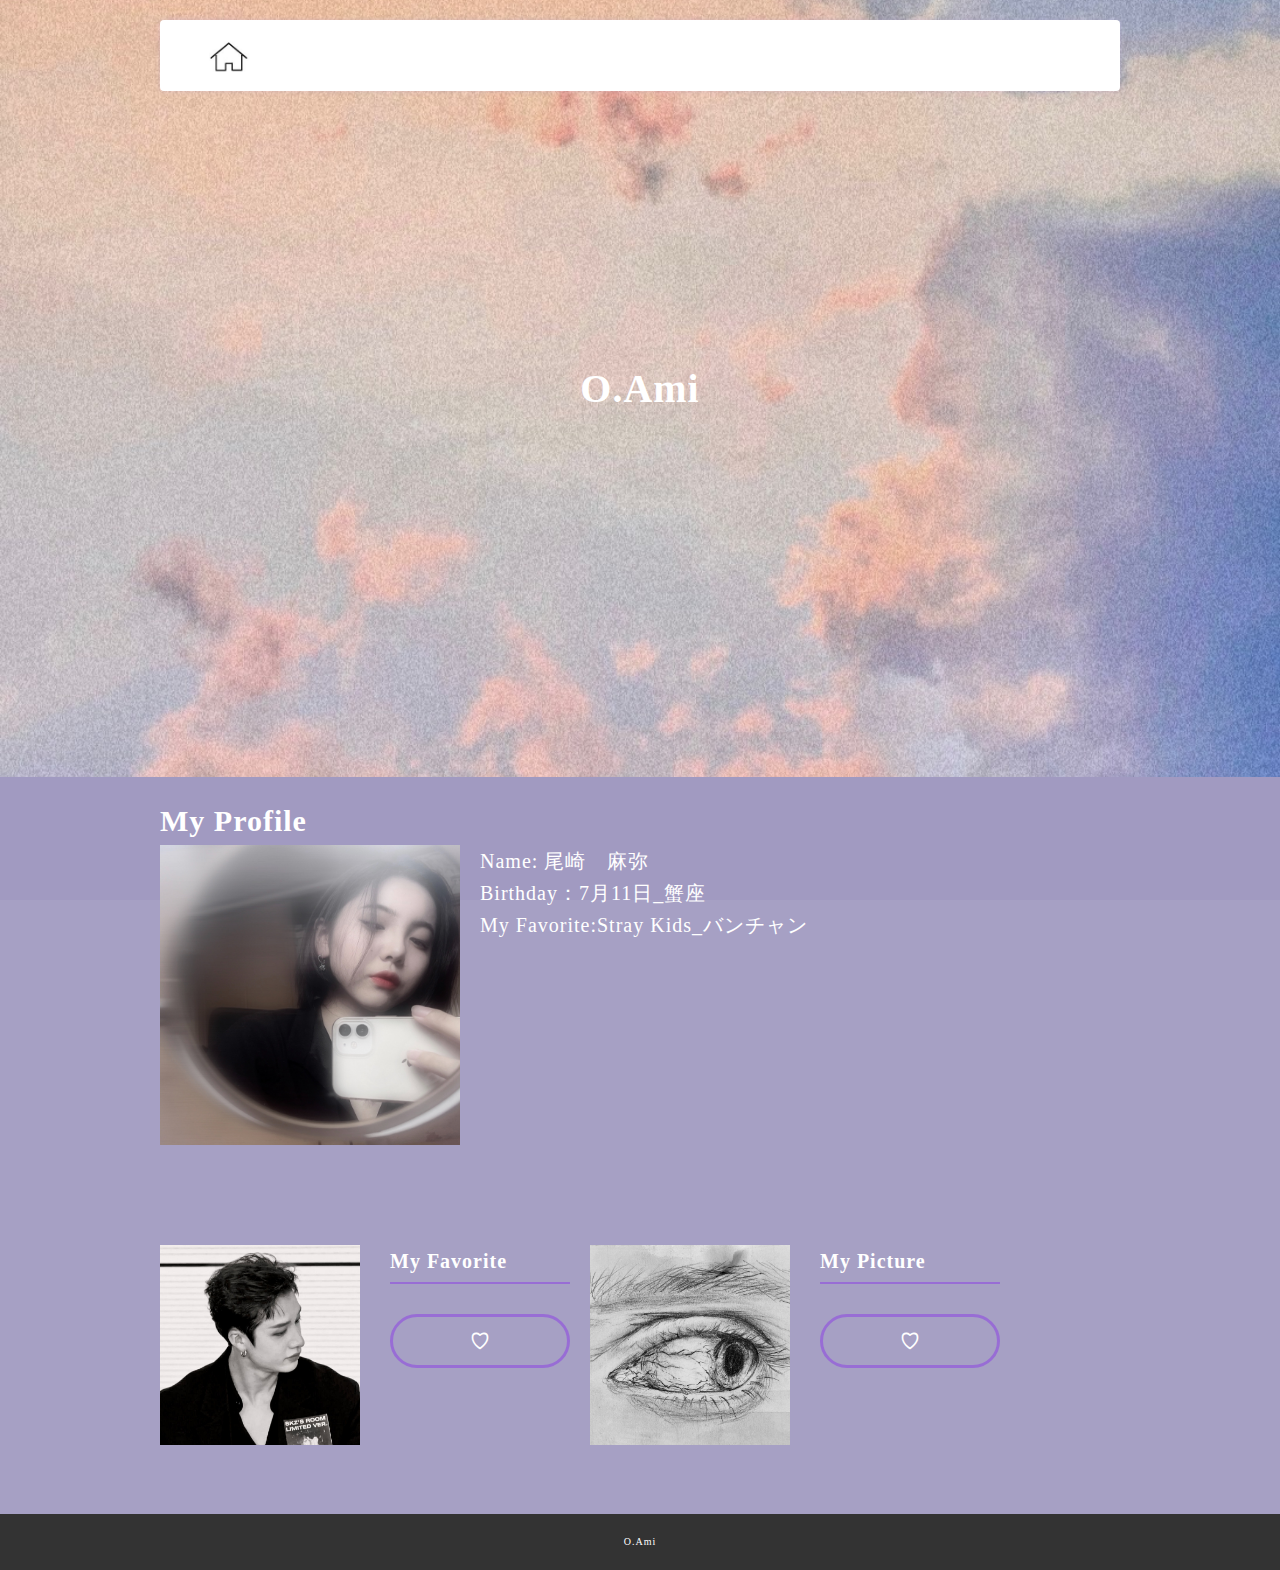
<file: index.html>
<!DOCTYPE html>
<html lang="ja">
  <head>
    <meta charset="UTF-8" />
    <meta http-equiv="X-UA-Compatible" content="IE=edge" />
    <meta name="viewport" content="width=device-width, initial-scale=1.0" />
    <link rel="stylesheet" href="./css/style.css" />

    <!-- cdnからjquery読み込み -->
    <script
      src="https://code.jquery.com/jquery-3.6.0.js"
      integrity="sha256-H+K7U5CnXl1h5ywQfKtSj8PCmoN9aaq30gDh27Xc0jk="
      crossorigin="anonymous"
    ></script>
    
    <script src="./js/main.js"></script>
    <title>トップページ</title>
  </head>
  <body>
    <header>
      <div class="inner">
      
        <p id="header_logo">
          <a href="./index.html"><img src="./images/5222554.jpg" alt="" /></a>
        </p>
        <ul id="global_menu">
          <li><a href="./profile.html">profile</a></li>
          <li><a href="./works.html">works</a></li>
          <li><a href="./slide.html">slide</a></li>
          <li><a href="./report.html">report</a></li>
        </ul>
      </div>
    </header>

    <div class="top_eye_catch"><h1>O.Ami</h1></div>

    <div class="contents">
    

      <section class="sec">
      <h2>My Profile</h2>
        
      <div class="myprofile">
        <img src="./images/3EBEB37A-93B5-4D88-B493-C982D2D62FEB.jpg" width="300" height="150">
        <div>
          <p>Name: 尾崎　麻弥</p>
          <p>Birthday：7月11日_蟹座</p>
          <p>My Favorite:Stray Kids_バンチャン</p>
        </div>
      </div>

        <div class="link_menu">
          
          <div class="each_link">
            <div class="link_pic">
              <img src="./images/IMG_6685.jpg" />
            </div>
            <div class="link_txt">
              <p class="link_title">My Favorite</p>
              <div>
              </div>
              <a class="link_btn" href="./profile.html">♡</a>
            </div>
          </div>

          <div class="each_link">
            <div class="link_pic">
              <img src="./images/IMG_6669.jpeg" />
            </div>
            <div class="link_txt">
              <p class="link_title">My Picture</p>
              <div>
                
              </div>
              <a class="link_btn" href="./works.html">♡</a>
            </div>
          </div>
        </div>
      </section>
    </div>

    <footer>O.Ami</footer>
  </body>
</html>
</file>
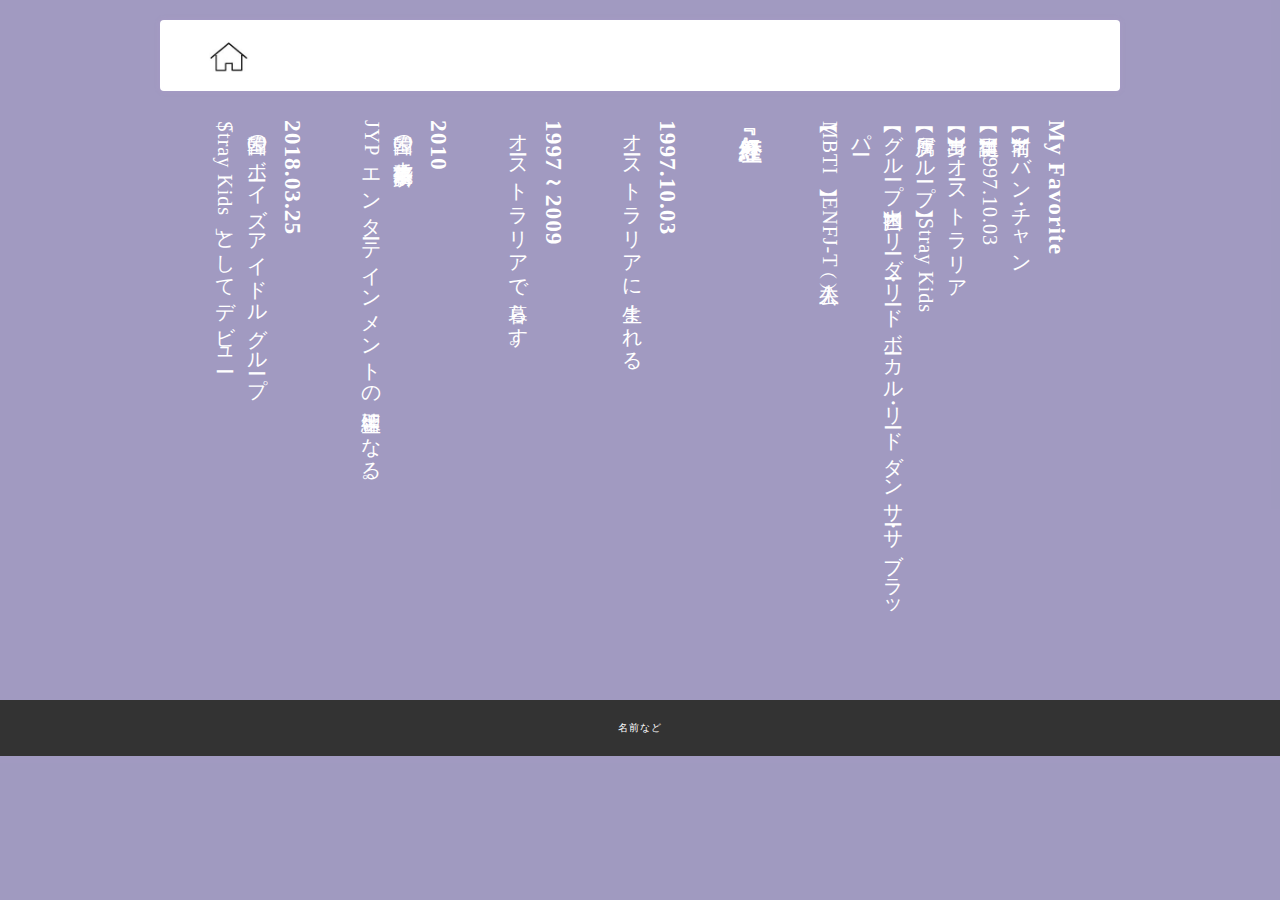
<file: profile.html>
<!DOCTYPE html>
<html lang="ja">
  <head>
    <meta charset="UTF-8" />
    <meta http-equiv="X-UA-Compatible" content="IE=edge" />
    <meta name="viewport" content="width=device-width, initial-scale=1.0" />
    <link rel="stylesheet" href="./css/style.css" />

    <!-- cdnからjquery読み込み -->
    <script
      src="https://code.jquery.com/jquery-3.6.0.js"
      integrity="sha256-H+K7U5CnXl1h5ywQfKtSj8PCmoN9aaq30gDh27Xc0jk="
      crossorigin="anonymous"
    ></script>
    <script src="./js/main.js"></script>
    <title>プロフィールページ</title>
  </head>
  <body class="contents_page">
    <header>
      <div class="inner">
        <div id="menu_btn"></div>
        <p id="header_logo">
          <a href="./index.html"><img src="./images/5222554.jpg" alt="" /></a>
        </p>
      </div>
    </header>

    <div class="contents">
      <section>
        <div class="profile_container">
          <h3>My Favorite</h3>
          <div>【名前】　バン・チャン</div><div>【誕生日】　1997.10.03</div><div>【出身】　オーストラリア</div><div>【所属グループ】　Stray Kids</div><div>【グループ内担当】　リーダー・リードボーカル・リードダンサー・サブラッパー<div>【MBTI】　ENFJ-T（主人公）</div>
          </div>
          <h3>『経歴』</h3><h3> 1997.10.03</h3>
          <div>
            オーストラリアに生まれる
          </div>
          <h3>1997～2009
          </h3>
          <div>
            オーストラリアで暮らす。
          </div>
          <h3>2010</h3>
          <div>
          韓国の大手芸能事務所
            <p>JYPエンターテインメントの練習生になる。</p>
          </div>
          <h3>2018.03.25</h3>
          <div>
          韓国のボーイズアイドルグループ
          <p>「Stray Kids」としてデビュー</p>
          </div>
        
        </div>
      </section>
    </div>

    <footer>名前など</footer>
  </body>
</html>
</file>
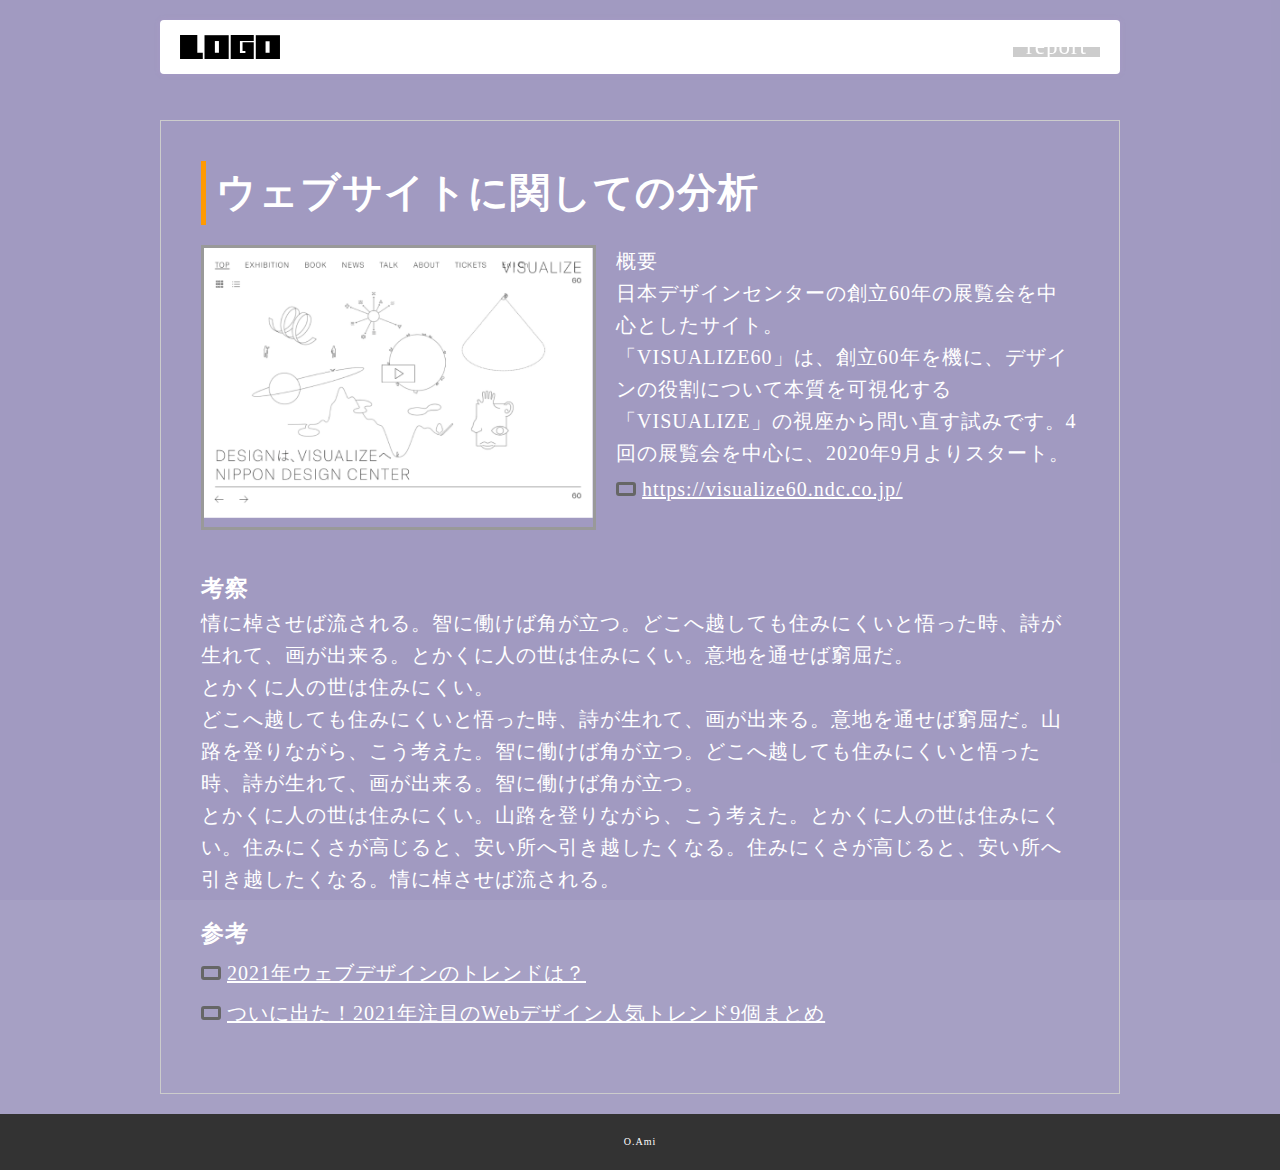
<file: report.html>
<!DOCTYPE html>
<html lang="ja">
  <head>
    <meta charset="UTF-8" />
    <meta http-equiv="X-UA-Compatible" content="IE=edge" />
    <meta name="viewport" content="width=device-width, initial-scale=1.0" />
    <link rel="stylesheet" href="./css/style.css" />

    <!-- cdnからjquery読み込み -->
    <script
      src="https://code.jquery.com/jquery-3.6.0.js"
      integrity="sha256-H+K7U5CnXl1h5ywQfKtSj8PCmoN9aaq30gDh27Xc0jk="
      crossorigin="anonymous"
    ></script>
    <script src="./js/main.js"></script>
    <title>詳細ページ</title>
  </head>
  <body class="contents_page">
    <header>
      <div class="inner">
        <div id="menu_btn"></div>
        <p id="header_logo">
          <a href="./index.html"><img src="./images/logo.svg" alt="" /></a>
        </p>
        <ul id="global_menu">
          <li><a href="./profile.html">profile</a></li>
          <li><a href="./works.html">works</a></li>
          <li><a href="./slide.html">slide</a></li>
          <li class="current"><a href="./report.html">report</a></li>
        </ul>
      </div>
    </header>

    <div class="contents">
      <section>
        <div class="report">
          <h1>ウェブサイトに関しての分析</h1>

          <div class="outline">
            <div class="pic">
              <img src="./images/thumb01.png" alt="" />
            </div>
            <div class="txt">
              <p>概要</p>
              <p>
                日本デザインセンターの創立60年の展覧会を中心としたサイト。<br />
                「VISUALIZE60」は、創立60年を機に、デザインの役割について本質を可視化する「VISUALIZE」の視座から問い直す試みです。4回の展覧会を中心に、2020年9月よりスタート。
              </p>
              <a
                class="ex_link"
                href="https://visualize60.ndc.co.jp/"
                target="_blank"
                >https://visualize60.ndc.co.jp/</a
              >
            </div>
          </div>

          <div class="mb_m">
            <h3>考察</h3>
            <p>
              情に棹させば流される。智に働けば角が立つ。どこへ越しても住みにくいと悟った時、詩が生れて、画が出来る。とかくに人の世は住みにくい。意地を通せば窮屈だ。<br />
              とかくに人の世は住みにくい。<br />
              どこへ越しても住みにくいと悟った時、詩が生れて、画が出来る。意地を通せば窮屈だ。山路を登りながら、こう考えた。智に働けば角が立つ。どこへ越しても住みにくいと悟った時、詩が生れて、画が出来る。智に働けば角が立つ。<br />
              とかくに人の世は住みにくい。山路を登りながら、こう考えた。とかくに人の世は住みにくい。住みにくさが高じると、安い所へ引き越したくなる。住みにくさが高じると、安い所へ引き越したくなる。情に棹させば流される。
            </p>
          </div>

          <div class="mb_m">
            <h3>参考</h3>
            <a
              class="ex_link"
              href="https://digitalidentity.co.jp/blog/creative/2021webdesign.html"
              target="_blank"
              >2021年ウェブデザインのトレンドは？</a
            >
            <br />
            <a
              class="ex_link"
              href="https://photoshopvip.net/126127"
              target="_blank"
              >ついに出た！2021年注目のWebデザイン人気トレンド9個まとめ</a
            >
          </div>
        </div>
      </section>
    </div>

    <footer>O.Ami</footer>
  </body>
</html>
</file>
<file: css/style.css>
@charset "UTF-8";
/*======================================================
基本 全体の設定
======================================================*/
* {
  box-sizing: border-box;
  margin: 0;
  padding: 0;
}

html,
body {
  height: 100%;
  font-feature-settings: "palt";
  background-color: rgba(160, 154, 192, 0.937);
  position: relative;
}

body {
  font-size: 20px;
  line-height: 1.6;
  /* font-family: "游ゴシック体", YuGothic, "ＭＳ 明朝,平成明朝","游ゴシック", "Yu Gothic", "ヒラギノ角ゴ ProN W3", "", "メイリオ", Meiryo, sans-serif ; */
  font-family: serif;
  color: #ffffff;
  letter-spacing: 0.05em;
}

a {
  color: inherit;
  transition: 0.3s all;/* 値が変わった場合、0.3秒かけて変化する */
}

/* a:hoverはマウスオーバーしたときのセレクタ */
a:hover {
  opacity: 0.7;
}

/* 画像は親要素からはみ出さないように最大幅を100%に */
img { max-width: 100%;
  height: auto;

}

/* リストの先頭に・がつかないように */
li {
  list-style: none;
}

@media (min-width: 901px) {
  .sp_only {
    display: none !important;
  }
}

@media (max-width: 900px) {
  .pc_only {
    display: none !important;
  }
}




/*======================================================
header
======================================================*/
header {
  position: fixed;/* position: fixedにするとスクロールしても同じ位置に表示される */
  z-index: 2; /* z-indexはレイヤーの前後関係。数字が大きくなるほど手前 */
  max-width: 1000px;/* max-widthは最大幅 ウィンドウが小さくなればそれに合わせてせまくなる */
  top: 0;
  left: 0;
  right: 0;
  margin: auto;
}

header a {
  display: block;
  text-decoration: none;/* a要素にもともと付く下線をなしに */
}

header .inner {
  background-color: #fff;
  position: relative;
  display: flex;
  justify-content: space-between;
  padding: 15px 20px;
  box-shadow: 0px 0px 5px rgba(181, 157, 205, 0.35);
  border-radius: 4px;
  margin: 20px;
}

/* ロゴ */
#header_logo img {
  display: block;
  width: 100px;
}

/* メニュー */
#global_menu {
  display: flex;
  font-size: 23px;
  position: relative;
}



#global_menu a {
  padding: 0px 13px;
  line-height: 1;
  position: relative;
}

#global_menu li {
  position: relative;
}

#global_menu li.current::before {
  content: "";
  bottom: 2px;
  position: absolute;
  width: 100%;
  height: 10px;
  background-color: #ccc;
}

#menu_btn{
  position: absolute;
  width: 40px;
  height: 40px;
  border-radius: 20px;
  right: 10px;
  top: 7px;
  background-color: #ccc;
  z-index: 30;
  cursor: pointer;
  display: none;
}

/* レスポンシブ */
@media (max-width: 900px) {
  header .inner {
    flex-direction: column;
  }

  #global_menu {
    flex-direction: column;
    display: none;
  }

  .open_menu #global_menu {
    display: flex;
  }

  #global_menu li a{
    padding: 10px 0;
    text-align: center;
  }

  #menu_btn{
    display: block;
  }
}

/*======================================================
footer
======================================================*/
footer {
  background-color: #333;
  color: #fff;
  text-align: center;
  padding: 20px;
  font-size: 10px;
}


/*======================================================
コンテンツ共通
======================================================*/

body.contents_page {/* classにcontents_pageが指定されているbodyタグ */
  padding-top: 100px;
}

.sec{
  margin-bottom: 40px;
}

.contents {
  max-width: 1000px;
  min-height: 600px;
  padding: 20px;
  margin: auto;
}

/* =================================================
トップページ
================================================= */
.top_eye_catch {
  height: 777px;
  color: #fff;
  font-weight: bold;
  background-image: url(../images/IMG73883658.jpg);/* 背景画像 */
  background-size: cover;/* 背景画像のサイズ 要素いっぱいに表示 */
  background-position: center center;/* 背景画像の位置 */
  background-attachment: fixed;/* スクロールしたときの背景画像の位置 固定 */
  
  /* 上下左右中央テクニック https://ics.media/entry/17522/ */
  display: flex;
  align-items: center;
  justify-content: center;
}

.link_menu{
  padding-top: 100px;
  display: flex;
}

.each_link{
  display: flex;
  margin-right: 20px;
}

.each_link .link_pic{
  width: 200px;
}

.each_link .link_txt{
  margin-left: 30px;
  flex: 1;
}

.each_link .link_title{
  font-weight: bold;
  padding-bottom: 5px;
  margin-bottom: 5px;
  border-bottom: 2px solid rgb(152, 109, 213);
}

a.link_btn{
  font-family: sans-serif;
  text-decoration: none;
  font-weight: bold;
  display: block;
  margin: 30px 0;
  border: 3px solid rgb(152, 109, 213);
  padding: 8px;
  text-align: center;
  border-radius: 55px;
  width: 180px;
}

a.link_btn:hover{/* classがlink_btnのaタグのマウスオーバー時 */
  opacity: 1;/* 半透明にならないように上書き */
  border-radius: 0;
  color: #fff;
  background-color: #333;
}

/* =================================================
worksページ
================================================= */

.thumb_list {
  display: flex;
  flex-wrap: wrap;
  margin: 0 -10px;
}

.thumb_list li {
  width: 25%;
  padding: 10px;
}

@media (max-width: 900px) {
  .thumb_list li {
    width: 50%;
  }
}

@media (max-width: 500px) {
  .thumb_list li {
    width: 100%;
  }
}

.thumb_list li a {
  display: block;
  height: 120px;
  border: 1px solid #ccc;
  opacity: 1;
  overflow: hidden;/* はみ出た部分は隠す */
}

.thumb_list li a img {
  display: block;
  width: 100%;
  height: 100%;
  object-fit: cover;
  object-position: center center;
  
  transition: 0.4s all;
}

/* マウスオーバー時、中の画像が1.3倍になって10度傾く */
.thumb_list li a:hover img{
  transform: scale(1.3) rotate(10deg);
}

/*======================================================
reportページ
======================================================*/

.report_eye_catch {
  height: 300px;
  background-image: url(../images/515662566.jpg.jpg);
  background-size: cover;
  background-position: center center;
  display: flex;
  align-items: center;
  justify-content: center;
  color: #fff;
  font-weight: bold;
}

.report {
  border: 1px solid #ccc;
  padding: 40px;
}

.report .outline {
  margin-bottom: 40px;
  display: flex;
}

@media (max-width: 900px) {
  .report .outline {
    display: block;
  }
}

.report .outline .pic {
  width: 45%;
  border: 3px solid #999;
}

.report .outline .txt {
  flex: 1;
  padding-left: 20px;
}

.report h1 {
  margin-bottom: 20px;
  padding-left: 10px;
  border-left: 5px solid #ff9a02;
}

.ex_link {
  display: inline-block;
  position: relative;
  padding: 4px;
  padding-left: 26px;
}

.ex_link::before {
  box-sizing: border-box;
  content: "";
  display: block;
  width: 20px;
  height: 14px;
  border: 3px solid #666;
  border-radius: 3px;
  position: absolute;
  left: 0;
  top: 0;
  bottom: 0;
  margin: auto;
}

/* =================================================
profileページ
================================================= */
.profile_container{
  writing-mode: vertical-rl;
  width: 100%;
  height: 500px;
  overflow: auto;
}

.profile_container h3{
  margin-right: 45px;
}



/*======================================================
汎用
======================================================*/
.mb_m {
  margin-bottom: 20px;
}


.myprofile{
  display: flex;
}

.myprofile img{
  margin-right: 20px;
}
</file>
